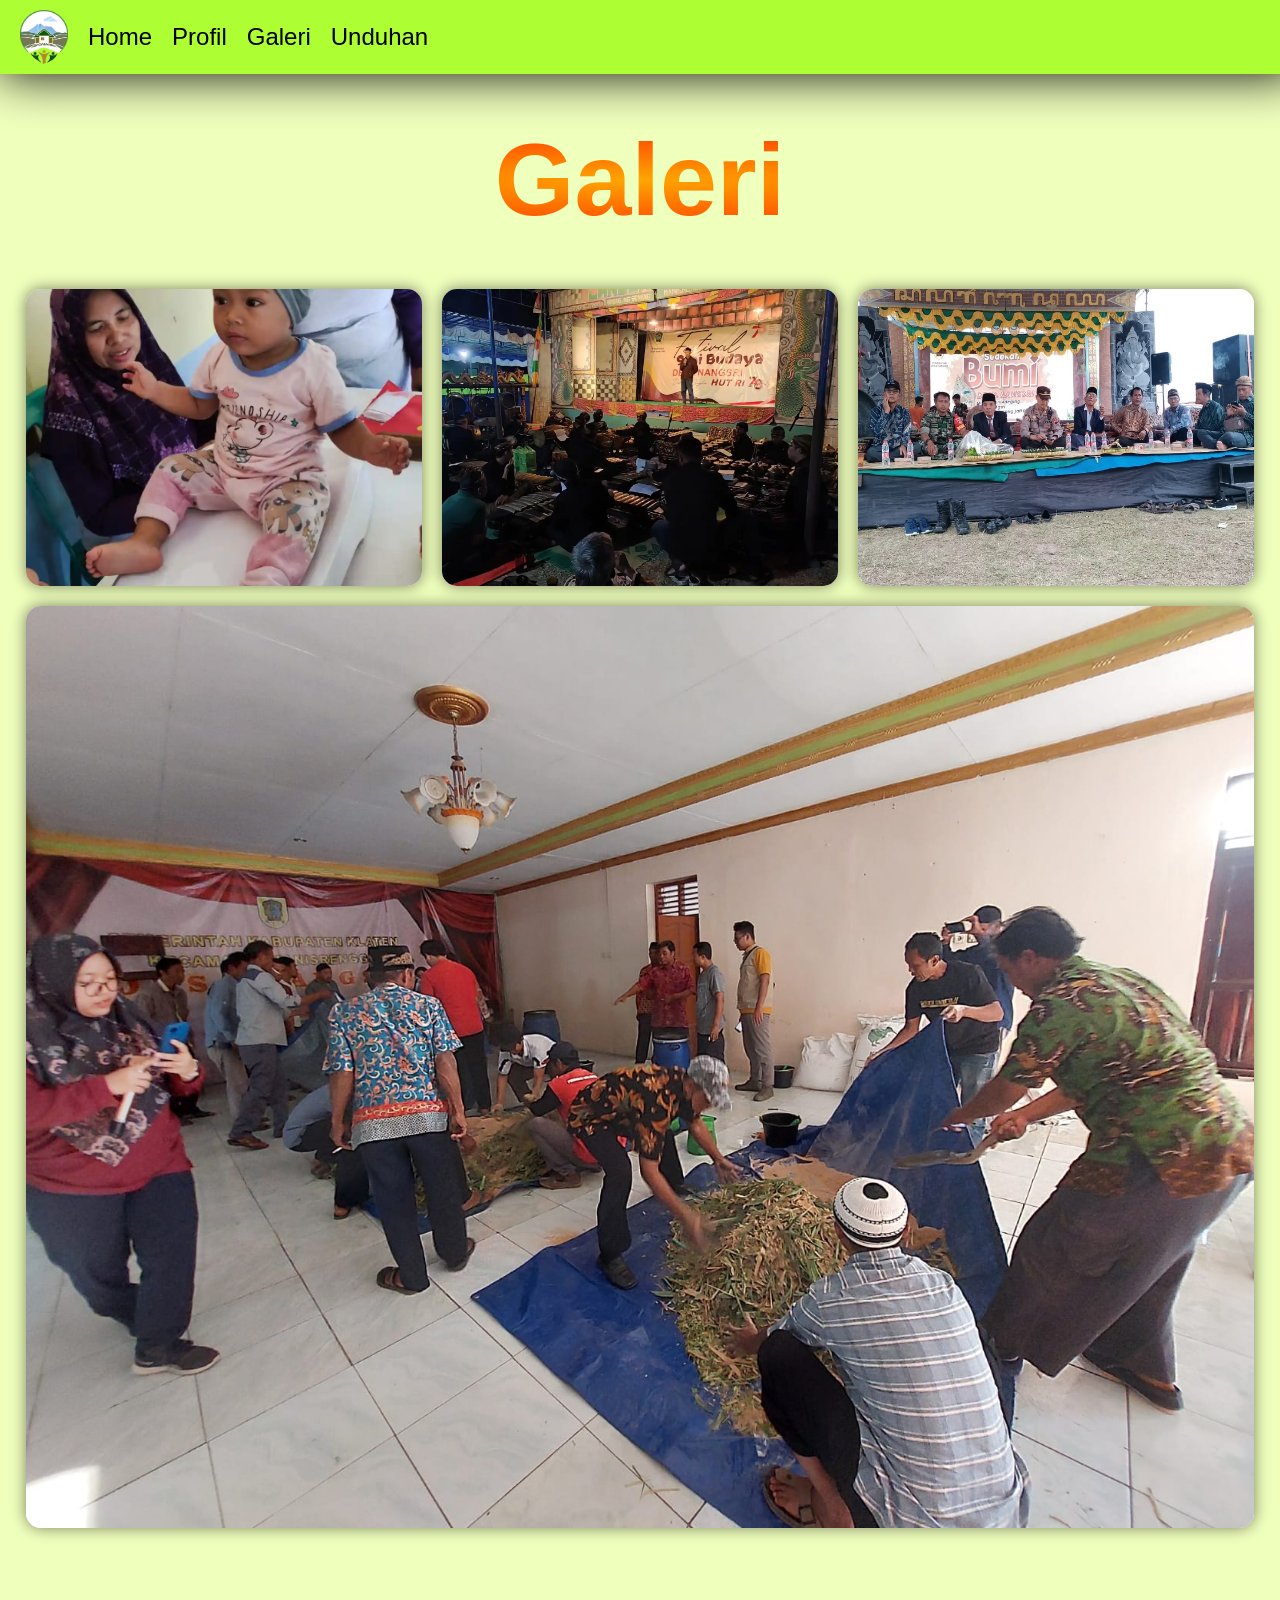
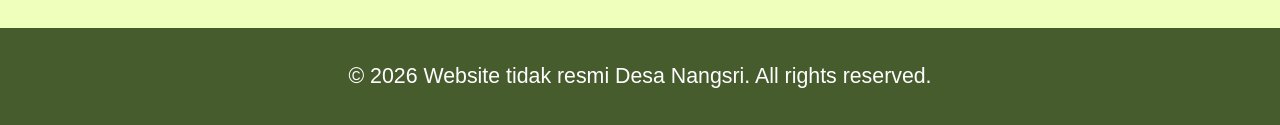
<file: galeri.html>
<!DOCTYPE html>
<html lang="en">
<head>
    <meta charset="UTF-8">
    <meta name="viewport" content="width=device-width, initial-scale=1.0">
    <title>Desa Nangsri - Galeri</title>
    <link rel="icon" href="assets/img/logo_nangsri.png" type="images/png">
    <link rel="stylesheet" href="style.css">
</head>
<body>
    <header class="navbar-fixed-top">
        <div class="navbar">
            <img src="assets/img/logo_nangsri.webp">
            <a href="index.html">Home</a>
            <a href="profil.html">Profil</a>
            <a href="galeri.html">Galeri</a>
            <a href="unduhan.html">Unduhan</a>
        </div>
    </header>
    
    <div class="welcome">
        <h1>Galeri</h1>
    </div>
    
    <div class="main" style="min-height: 100vh;">
        <script src="script.js"></script>
        <div class="gallery-container">
            <div class="gallery-item" onclick="zoomImage(this)">
                <img src="assets/img/posyandu_balita.webp">
                <div class="gallery-overlay">
                    <p>Kegiatan Posyandu Balita</p>
                </div>
            </div>
            <div class="gallery-item" onclick="zoomImage(this)">
                <img src="assets/img/festival_budaya.webp">
                <div class="gallery-overlay">
                    <p>Kegiatan Festival Budaya HUT RI Ke-79</p>
                </div>
            </div>
            <div class="gallery-item" onclick="zoomImage(this)">
                <img src="assets/img/sedekah_bumi_2025.webp">
                <div class="gallery-overlay">
                    <p>Kegiatan Sedekah Bumi 2025</p>
                </div>
            </div>
            <div class="gallery-item" onclick="zoomImage(this)">
                <img src="assets/img/pelatihan_pakan.webp">
                <div class="gallery-overlay">
                    <p>Kegiatan Pelatihan Pembuatan Pakan Ternak Fermentasi</p>
                </div>
            </div>
        </div>
    </div>

    <footer>
        © 2026 Website tidak resmi Desa Nangsri. All rights reserved.
    </footer>
</body>
</html>
</file>
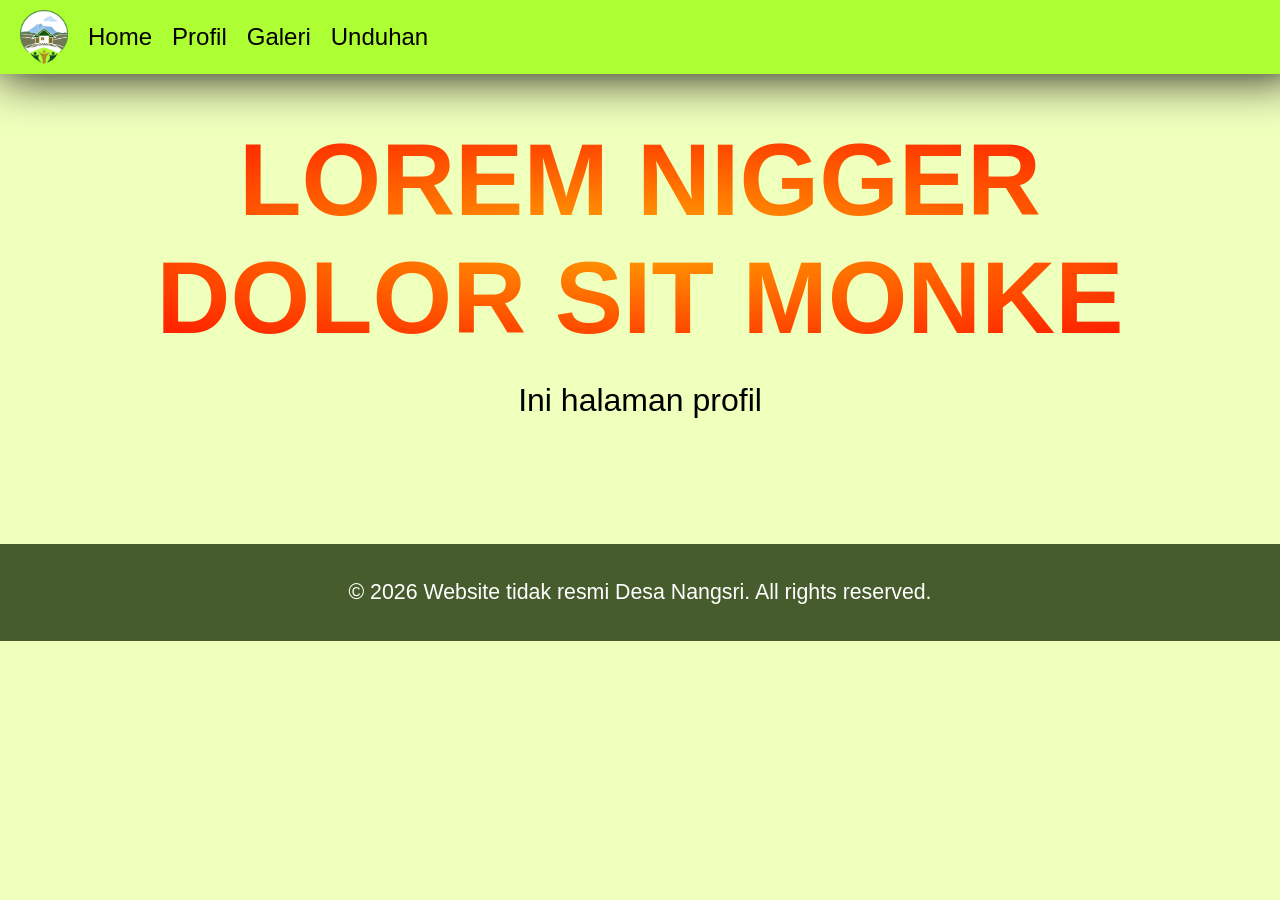
<file: preset.html>
<!DOCTYPE html>
<html lang="en">
<head>
    <meta charset="UTF-8">
    <meta name="viewport" content="width=device-width, initial-scale=1.0">
    <title>LOREM NIGGER DOLOR SIT MONKE</title>
    <link rel="stylesheet" href="style.css">
    <link rel="icon" href="assets/img/logo_nangsri.png" type="images/png">
</head>
<body>
    <header class="navbar-fixed-top">
        <div class="navbar">
            <img src="assets/img/logo_nangsri.webp">
            <a href="index.html">Home</a>
            <a href="profil.html">Profil</a>
            <a href="galeri.html">Galeri</a>
            <a href="unduhan.html">Unduhan</a>
        </div>
    </header>
    
    <div class="welcome">
        <h1>LOREM NIGGER DOLOR SIT MONKE</h1>
        <p>Ini halaman profil</p>
    </div>

    <footer>
        © 2026 Website tidak resmi Desa Nangsri. All rights reserved.
    </footer>
</body>
</html>
</file>
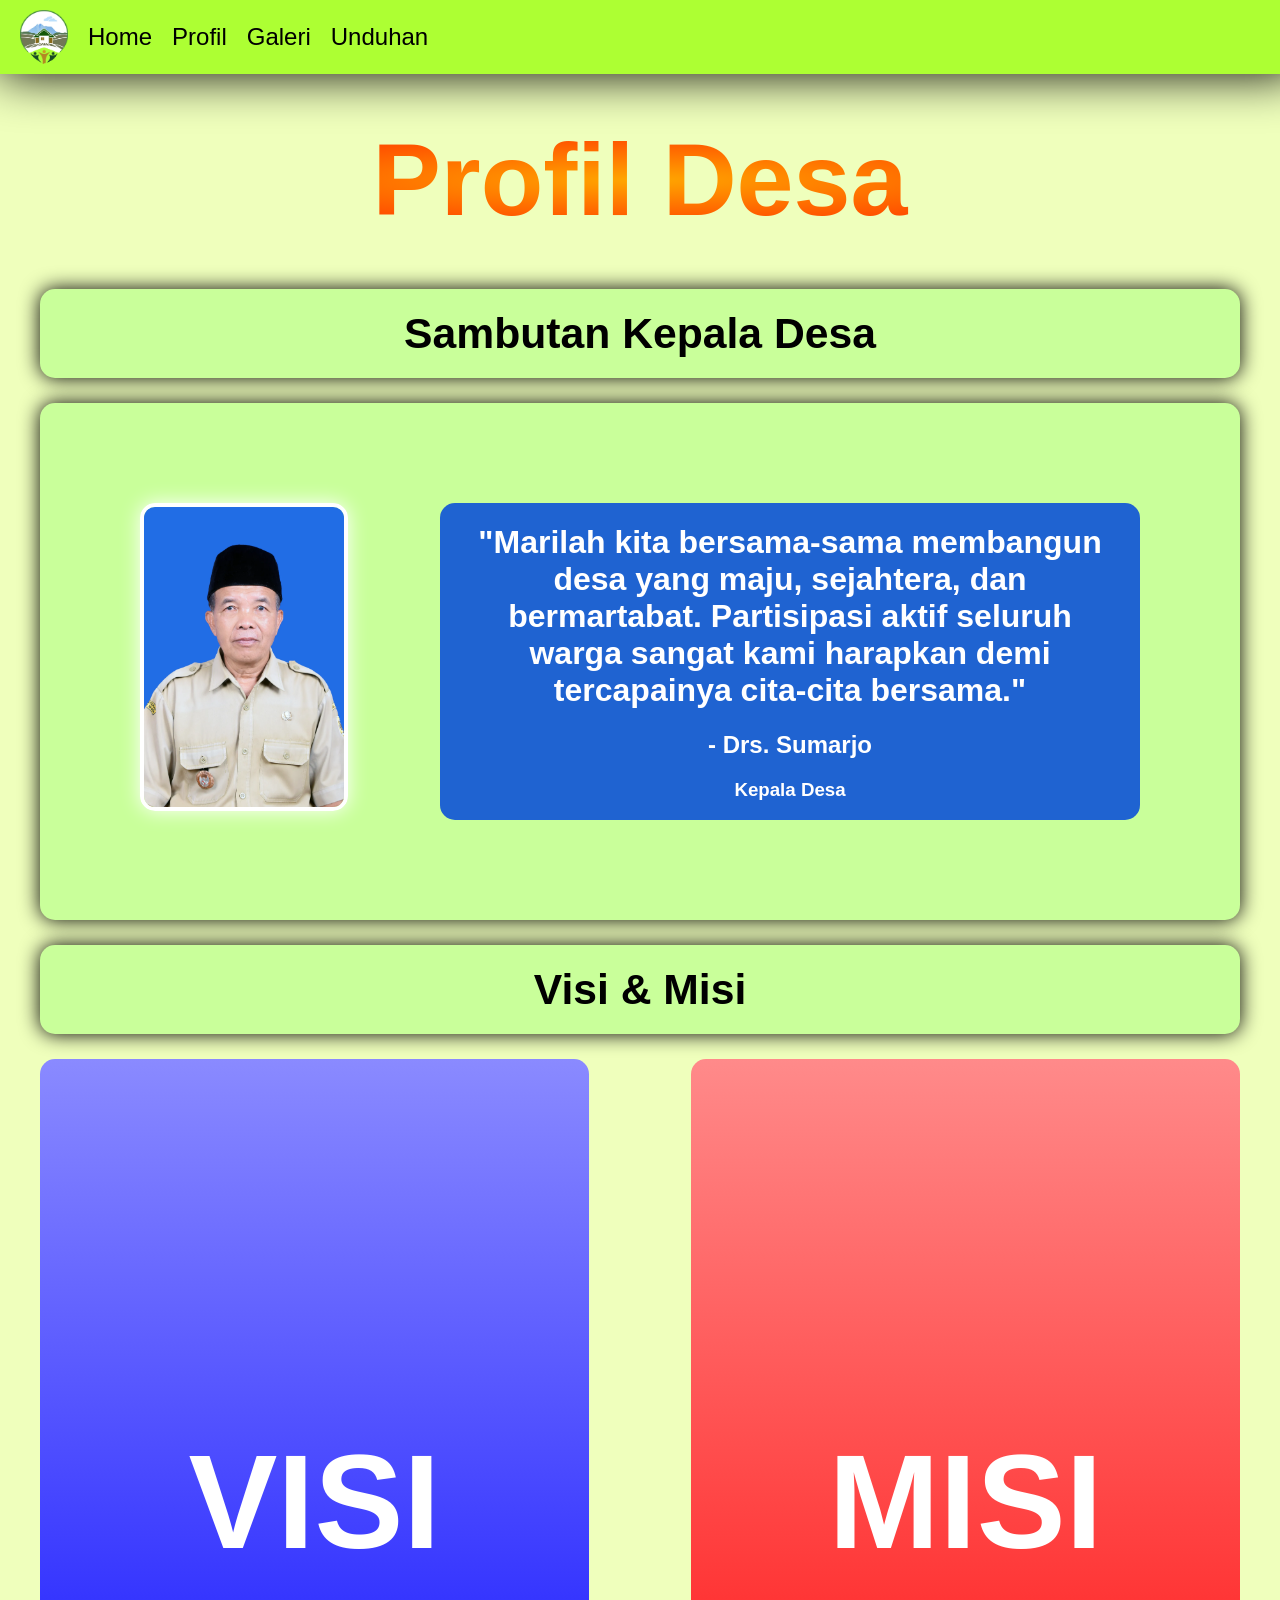
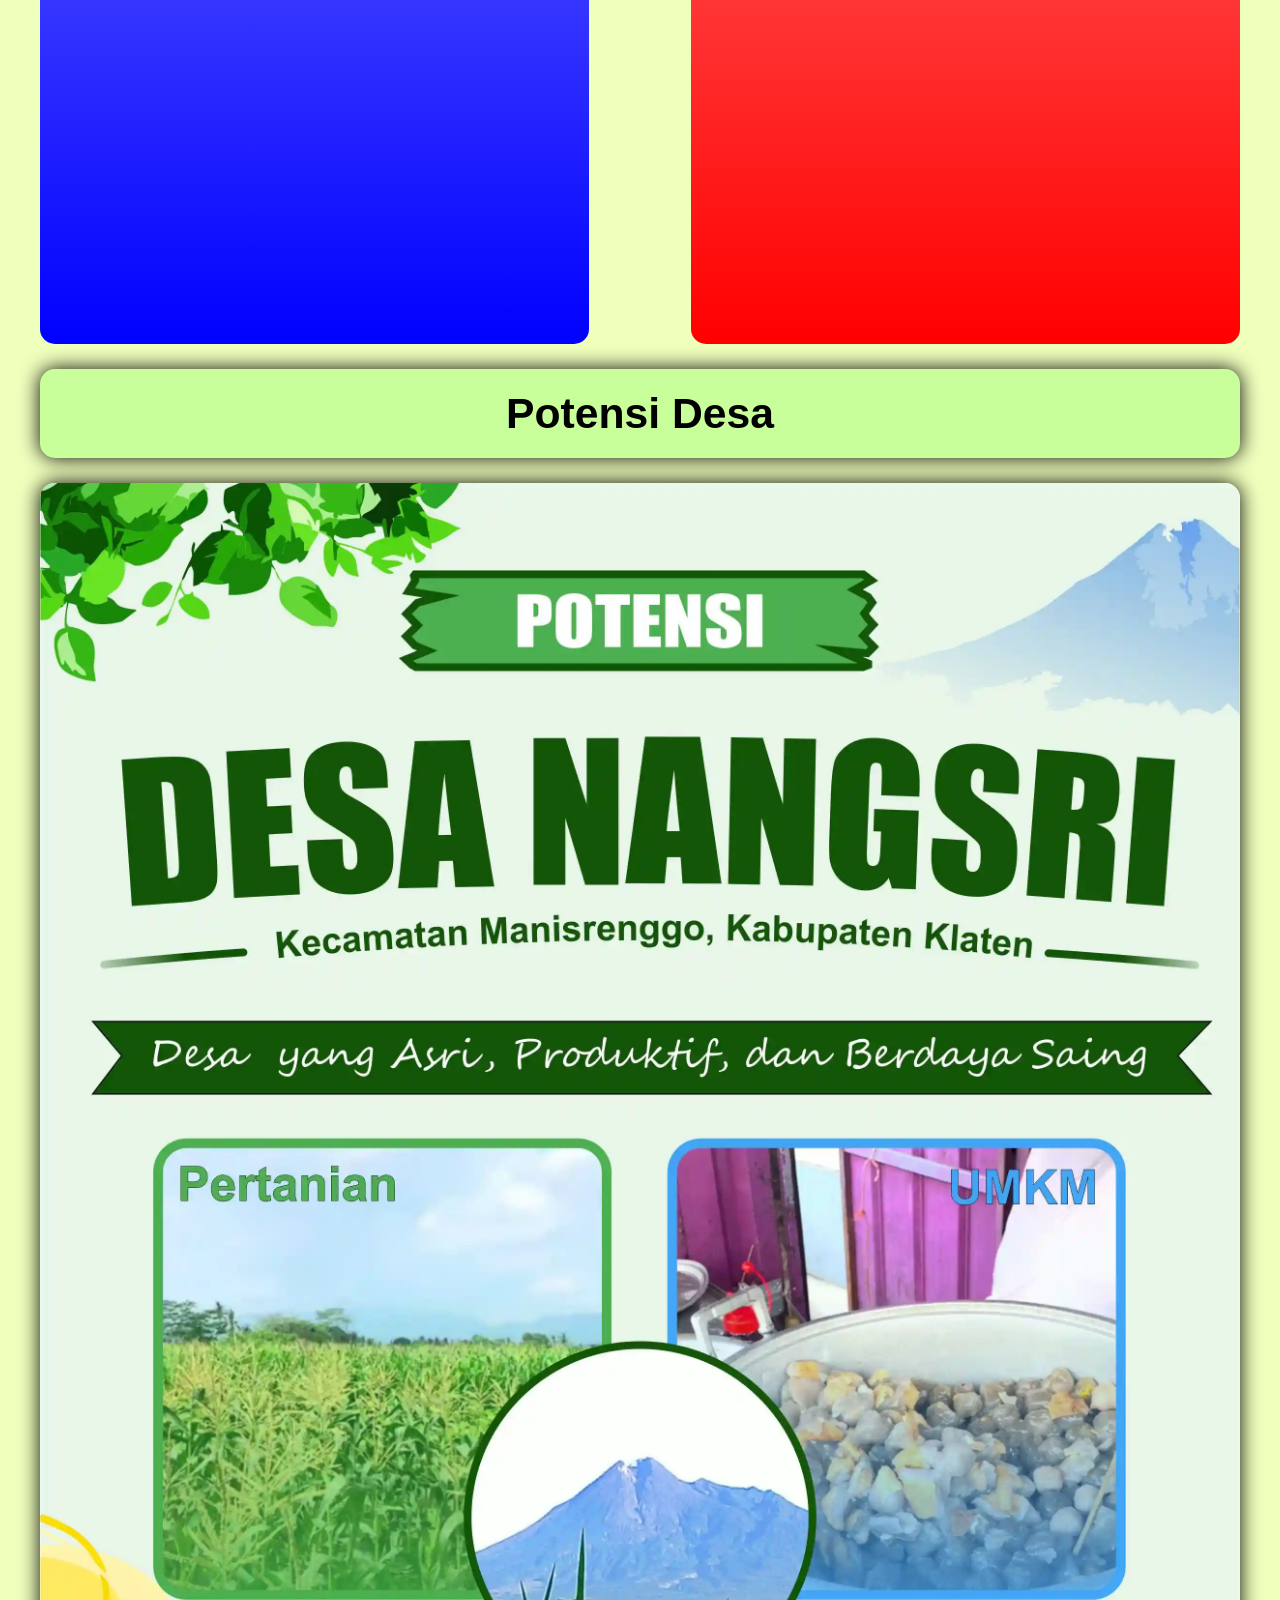
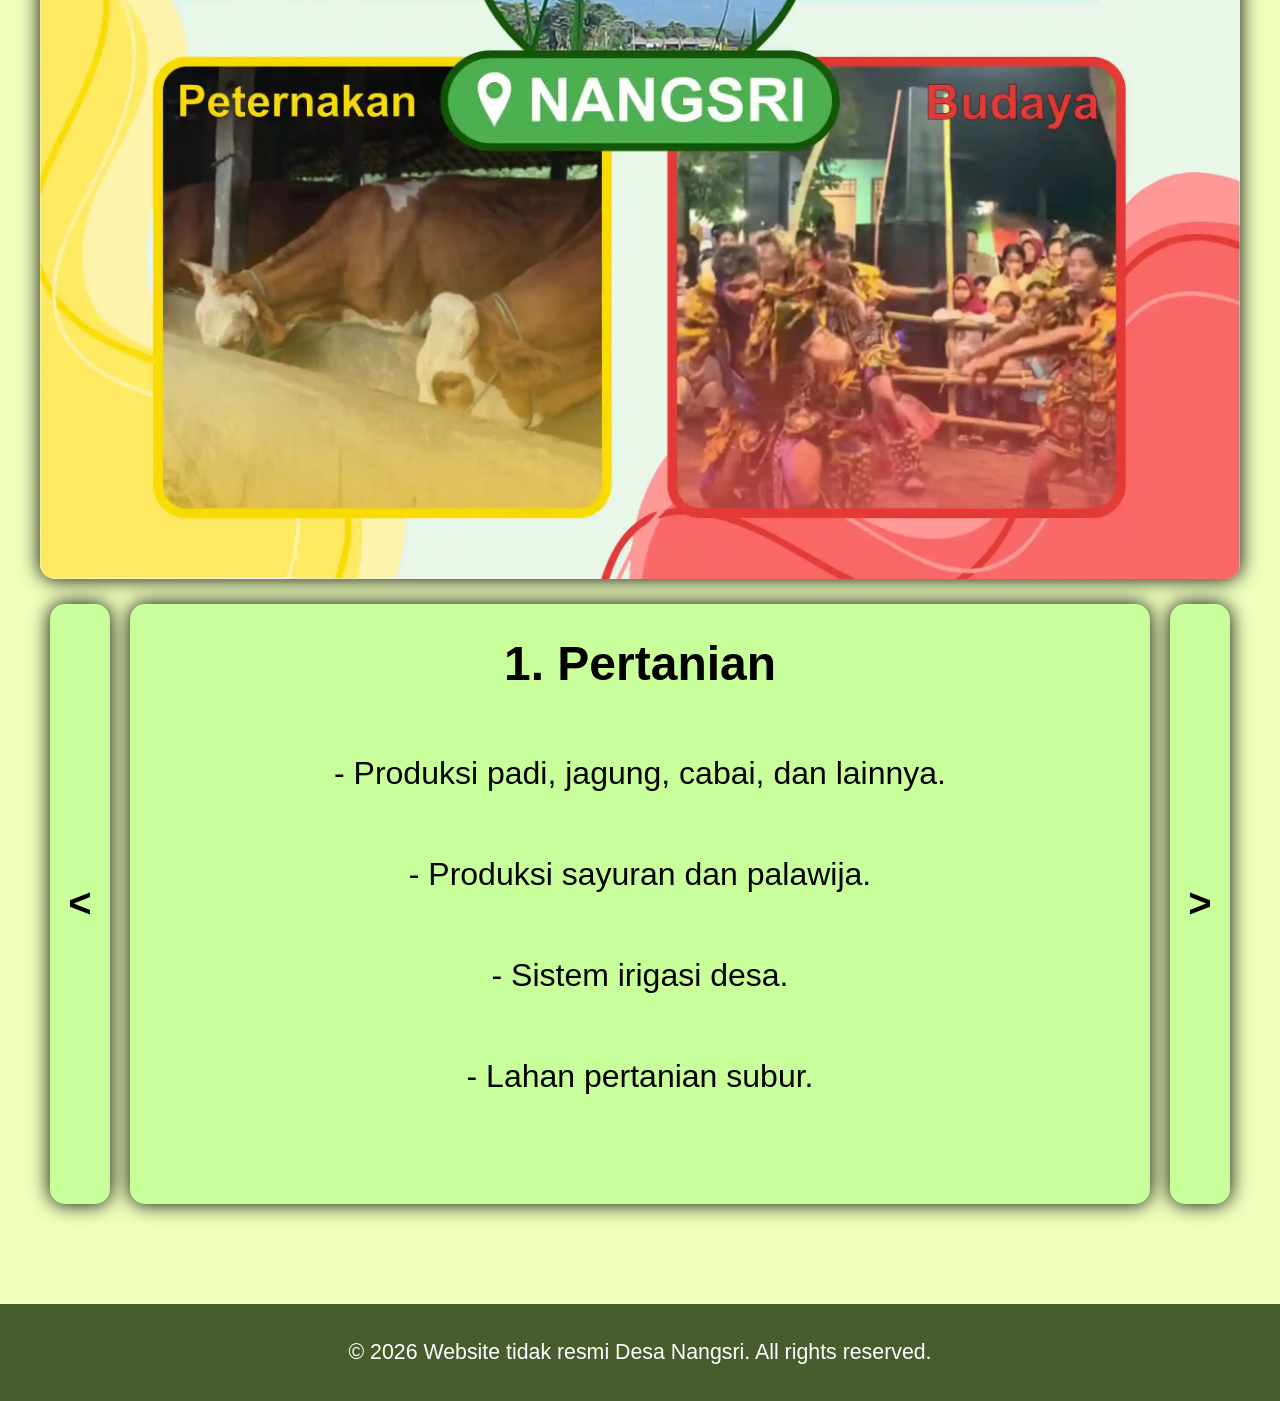
<file: profil.html>
<!DOCTYPE html>
<html lang="en">
<head>
    <meta charset="UTF-8">
    <meta name="viewport" content="width=device-width, initial-scale=1.0">
    <title>Desa Nangsri - Profil</title>
    <link rel="stylesheet" href="style.css">
    <link rel="icon" href="assets/img/logo_nangsri.png" type="images/png">
</head>
<body>
    <header class="navbar-fixed-top">
        <div class="navbar">
            <img src="assets/img/logo_nangsri.webp">
            <a href="index.html">Home</a>
            <a href="profil.html">Profil</a>
            <a href="galeri.html">Galeri</a>
            <a href="unduhan.html">Unduhan</a>
        </div>
    </header>
    
    <div class="welcome">
        <h1>Profil Desa</h1>
    </div>

    <div class="main">
        <div class="box-container">
            <div class="profil-box title">
                Sambutan Kepala Desa
            </div>
        </div>
        
        <div class="box-container">
            <div class="kades-container">
                <div class="foto-kades-container">
                    <img src="assets/img/kepala_desa.webp" width="100%">
                </div>
                
                <div class="quote-container">
                    <h1>
                        "Marilah kita bersama-sama membangun desa yang maju, sejahtera, dan bermartabat. Partisipasi aktif seluruh warga sangat kami harapkan demi tercapainya cita-cita bersama."
                    </h1>
                    <h2>- Drs. Sumarjo</h2>
                    <h3>Kepala Desa</h3>
                </div>
                
            </div>
        </div>

        <div class="box-container">
            <div class="profil-box title">
                Visi & Misi
            </div>
        </div>


        <div class="box-container">
            <div class="visi-misi-container">
                <div class="visi" onclick="selectVM('.visi')">
                    <h1>VISI</h1>
                    <p>
                        "Terwujudnya Desa yang Mandiri, Sejahtera, dan Berdaya Saing Berlandaskan Nilai Gotong Royong dan Kearifan Lokal"
                    </p>
                </div>
                <div class="misi" onclick="selectVM('.misi')">
                    <h1>MISI</h1>
                    <p>
                        1. Meningkatkan kualitas pelayanan publik yang cepat, transparan, dan akuntabel kepada seluruh masyarakat.<br>
                        2. Mengembangkan potensi ekonomi lokal melalui pemberdayaan UMKM, pertanian, dan pariwisata desa.<br>
                        3. Membangun infrastruktur yang merata dan berkelanjutan untuk mendukung kesejahteraan masyarakat.<br>
                        4. Meningkatkan kualitas sumber daya manusia melalui pendidikan, pelatihan, dan pembinaan generasi muda.<br>
                        5. Melestarikan nilai-nilai budaya dan kearifan lokal sebagai identitas dan kebanggaan warga desa.<br>
                        6. Memperkuat tata kelola pemerintahan desa yang bersih, demokratis, dan partisipatif.
                    </p>
                </div>
            </div>
        </div>

        
        <div class="box-container">
            <div class="profil-box title">
                Potensi Desa
            </div>
        </div>

        <div class="potensi-container">
            <img src="assets/img/poster_potensi.webp" width="100%">
        </div>

        <div class="box-container">
            <div class="potensi-potensi">
                <button id="before" onclick="changePotensi(-1)">
                    <
                </button>
                <div class="potensi-description-container">
                    <div class="potensi-description">
                        <div class="potensi-item potensi-item-show">
                            <h1>1. Pertanian</h1>
                            <p>- Produksi padi, jagung, cabai, dan lainnya.</p>
                            <p>- Produksi sayuran dan palawija.</p>
                            <p>- Sistem irigasi desa.</p>
                            <p>- Lahan pertanian subur.</p>
                        </div>
                        
                        <div class="potensi-item">
                            <h1>2. UMKM</h1>
                            <p>- Warung dan usaha lokal.</p>
                            <p>- Industri rumahan.</p>
                            <p>- Kuliner tradisional.</p>
                            <p>- Kerajinan warga.</p>
                        </div>
                        
                        <div class="potensi-item">
                            <h1>3. Peternakan</h1>
                            <p>- Peternakan sapi berkualitas.</p>
                            <p>- Produksi daging.</p>
                            <p>- Produksi pakan ternak.</p>
                            <p>- Peluang usaha yang menjanjikan.</p>
                        </div>
                        
                        <div class="potensi-item">
                            <h1>4. Budaya</h1>
                            <p>- Gotong royong warga.</p>
                            <p>- Karang taruna aktif.</p>
                            <p>- Tradisi desa.</p>
                            <p>- Kesenian lokal.</p>
                        </div>
                    </div>
                </div>
                <button id="after" onclick="changePotensi(1)">
                    >
                </button>
            </div>
        </div>

        <script src="script.js"></script>
        <script src="color_lerp.js"></script>
        <script src="potensi_slider.js"></script>
    </div>
    
    <footer>
        © 2026 Website tidak resmi Desa Nangsri. All rights reserved.
    </footer>
</body>
</html>
</file>
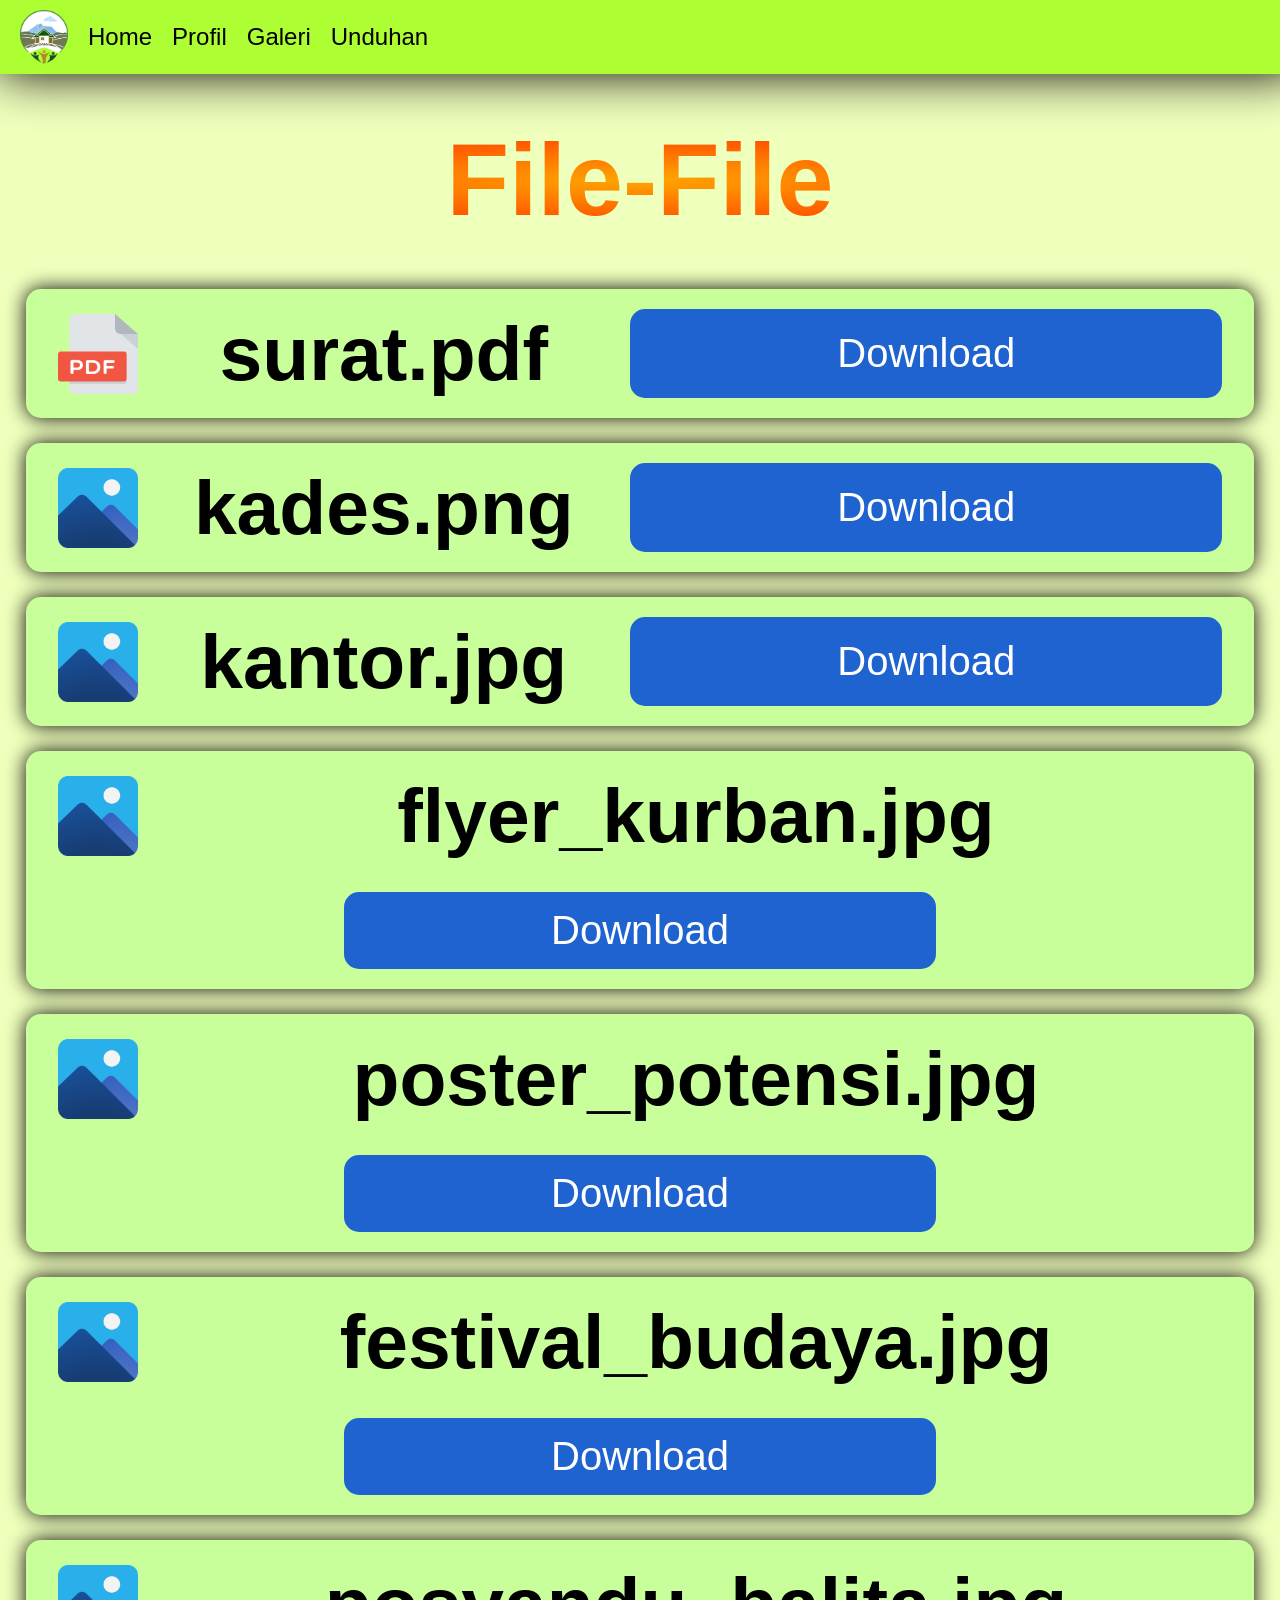
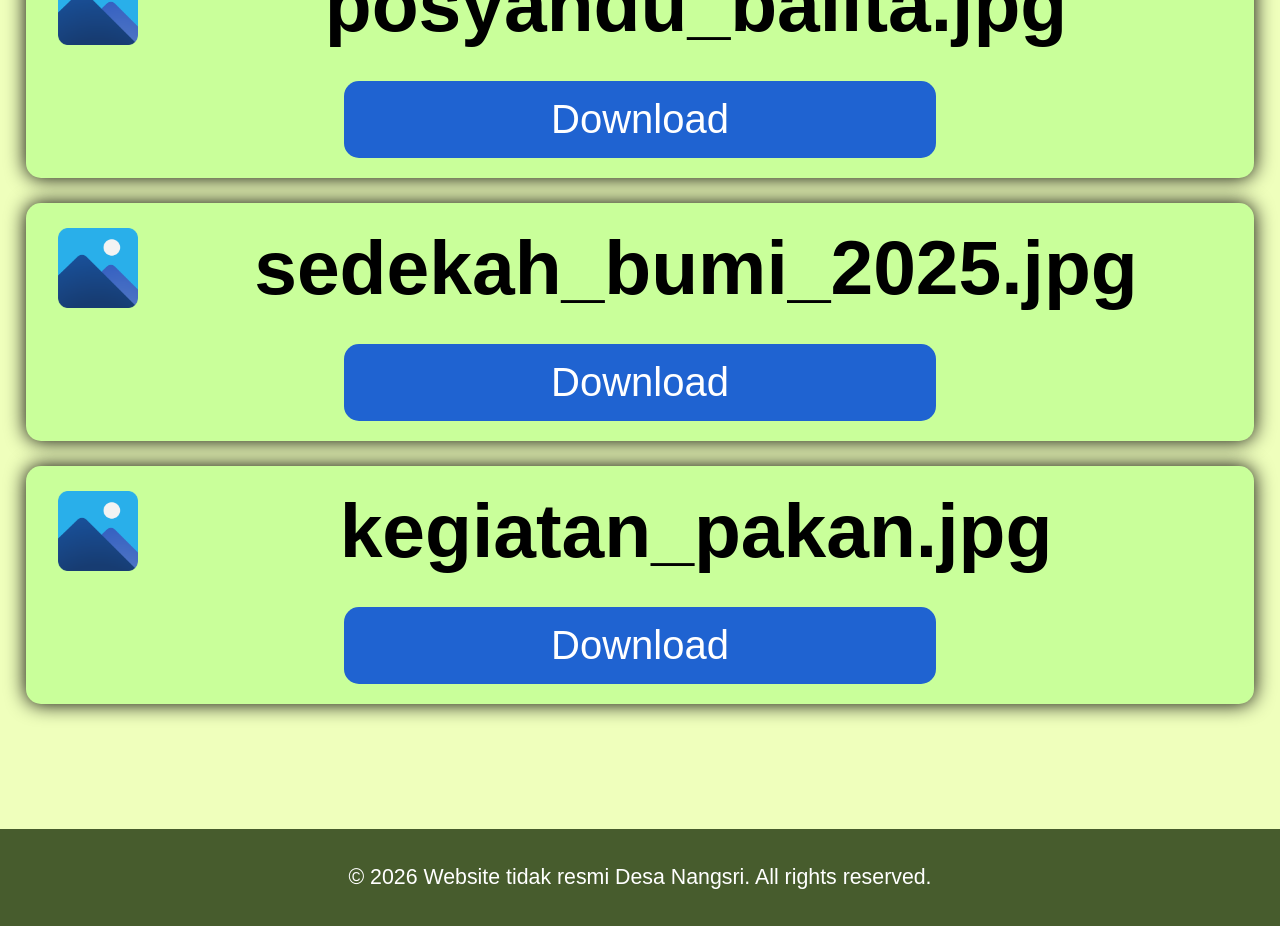
<file: unduhan.html>
<!DOCTYPE html>
<html lang="en">
<head>
    <meta charset="UTF-8">
    <meta name="viewport" content="width=device-width, initial-scale=1.0">
    <title>Desa Nangsri - Unduhan</title>
    <link rel="stylesheet" href="style.css">
    <link rel="icon" href="assets/img/logo_nangsri.png" type="images/png">
</head>
<body>
    <header class="navbar-fixed-top">
        <div class="navbar">
            <img src="assets/img/logo_nangsri.webp">
            <a href="index.html">Home</a>
            <a href="profil.html">Profil</a>
            <a href="galeri.html">Galeri</a>
            <a href="unduhan.html">Unduhan</a>
        </div>
    </header>
    
    <div class="welcome">
        <h1>File-File</h1>
    </div>

    <div class="main">
        <div class="box-container">
            <div class="round-box download-file-container">
                <img src="assets/img/pdf_icon.webp">
                <p>surat.pdf</p>
                <a class="download-btn" href="assets/surat/surat.pdf" download>Download</a>
            </div>
        </div>
        <div class="box-container">
            <div class="round-box download-file-container">
                <img src="assets/img/image_icon.webp">
                <p>kades.png</p>
                <a class="download-btn" href="assets/img/kades.png" download>Download</a>
            </div>
        </div>
        <div class="box-container">
            <div class="round-box download-file-container">
                <img src="assets/img/image_icon.webp">
                <p>kantor.jpg</p>
                <a class="download-btn" href="assets/img/kantor.jpg" download>Download</a>
            </div>
        </div>
        <div class="box-container">
            <div class="round-box download-file-container">
                <img src="assets/img/image_icon.webp">
                <p>flyer_kurban.jpg</p>
                <a class="download-btn" href="assets/img/flyer_kurban.jpg" download>Download</a>
            </div>
        </div>
        <div class="box-container">
            <div class="round-box download-file-container">
                <img src="assets/img/image_icon.webp">
                <p>poster_potensi.jpg</p>
                <a class="download-btn" href="assets/img/poster_potensi.jpg" download>Download</a>
            </div>
        </div>
        <div class="box-container">
            <div class="round-box download-file-container">
                <img src="assets/img/image_icon.webp">
                <p>festival_budaya.jpg</p>
                <a class="download-btn" href="assets/img/festival_budaya.jpg" download>Download</a>
            </div>
        </div>
        <div class="box-container">
            <div class="round-box download-file-container">
                <img src="assets/img/image_icon.webp">
                <p>posyandu_balita.jpg</p>
                <a class="download-btn" href="assets/img/posyandu_balita.jpg" download>Download</a>
            </div>
        </div>
        <div class="box-container">
            <div class="round-box download-file-container">
                <img src="assets/img/image_icon.webp">
                <p>sedekah_bumi_2025.jpg</p>
                <a class="download-btn" href="assets/img/sedekah_bumi_2025.jpg" download>Download</a>
            </div>
        </div>
        <div class="box-container">
            <div class="round-box download-file-container">
                <img src="assets/img/image_icon.webp">
                <p>kegiatan_pakan.jpg</p>
                <a class="download-btn" href="assets/img/kegiatan_pakan.jpg" download>Download</a>
            </div>
        </div>
    </div>

    <footer>
        © 2026 Website tidak resmi Desa Nangsri. All rights reserved.
    </footer>
</body>
</html>
</file>
<file: style.css>
:root {
  --bg-3: rgb(239, 255, 188);
  --bg-2: rgb(201, 255, 154);
  --bg-1: rgb(173, 255, 51);
  --bg-dark: rgb(71, 92, 45);
  --text-dark: rgb(0, 0, 0);
  --light-v: rgb(138, 138, 255);
  --dark-v: rgb(0, 0, 255);
  --light-m: rgb(255, 138, 138);
  --dark-m: rgb(255, 0, 0);
  --light-vorm: rgb(208, 138, 255);
  --dark-vorm: rgb(102, 0, 255);
  --eat-speed: 0.5s;
  --border-radius: 15px;
  interpolate-size: allow-keywords;
}

body {
  overflow-x: hidden;
  background: var(--bg-3);
  background-repeat: no-repeat;
  background-attachment: fixed;
  font-family: Arial;
  margin: 0;
}

footer {
  margin-top: 100px;
  padding: 36px;
  background: var(--bg-dark);
  color: white;
  text-align: center;
  font-size: 16pt;
}

nav {
  padding: 10px;
}

.grr {
  position: absolute;
  left: 0;
  right: 0;
  bottom: 0;
}

.navbar {
  display: flex;
  background: var(--bg-1);
  width: 100vw;
  padding: 10px;
  box-shadow: black 0px 0px 50px;
}

.navbar a {
  display: inline-block;
  color: var(--text-dark);
  margin: auto 10px;
  text-decoration: none;
  font-size: clamp(1rem, 4vw, 1.5rem);
  transition: all 100ms ease;
}

.navbar img {
  width: 3rem;
  margin: auto 10px;
  object-fit: fill;
}

.navbar a:hover {
  transform: translateY(-2px);
  text-shadow: white 0px 5px 20px;
  color: white;
}

.navbar-fixed-top {
  position: fixed;
  z-index: 255;
  top: 0;
  left: 0;
  width: 100%;
}

.card {
  background: white;
  padding: 15px;
  margin: 15px;
}

.btn {
  background: green;
  color: white;
  padding: 10px;
}

.welcome {
  align-content: center;
  margin: 25px;
  margin-top: 96px;
}

.welcome h1 {
  color: rgba(255, 0, 0, 0);
  background: radial-gradient(rgb(255, 166, 0), rgb(255, 0, 0));
  background-clip: text;
  font-size: clamp(3rem, 8vw, 6.5rem);
  text-align: center;
  margin: 25px;
  animation: wee 0.5s linear infinite;
}

.welcome p {
  color: black;
  text-align: center;
  font-size: 24pt;
  margin: 25px;
}

.title {
  font-size: 32pt;
  text-align: center;
  font-weight: bold;
  color: rgb(0, 0, 0);
}

.box-container {
  display: flex;
  justify-content: center;
  align-items: center;
}

.profil-box,
.round-box {
  width: 1500px;
  background: var(--bg-2);
  border-radius: var(--border-radius);
  box-shadow: black 0px 0px 20px;
  margin-bottom: 25px;
  padding-top: 20px;
  padding-bottom: 20px;
}

.profil-box {
  width: 1200px;
}

.main {
  margin-right: 2vw;
  margin-left: 2vw;
}

.running-text-container {
  margin: auto;
  width: 1500px;
  max-width: 100%;
  overflow: hidden;
  color: black;
  padding: 10px 0;
  white-space: nowrap;
}

.running-text {
  font-size: 20px;
  margin-bottom: 10px;
  display: inline-block;
  padding-left: 100%;
  animation: scrollText 15s linear infinite;
  text-shadow: black 0px 0px 20px;
}

.map-container {
  background: #e5e5d1;
  border-radius: var(--border-radius);
  max-width: 100%;
  width: 1500px;
  overflow: hidden;
  box-shadow: 0px 0px 20px;
  margin-bottom: 25px;
}

.banner-container {
  background: #566167;
  margin: auto;
  border-radius: var(--border-radius);
  width: 1500px;
  max-width: 100%;
  overflow: hidden;
  box-shadow: 0px 0px 20px;
  margin-bottom: 25px;
}

.foto-kades-container {
  max-width: 200px;
}

.foto-kades-container img {
  border-radius: var(--border-radius);
  border-width: 4px;
  border-style: solid;
  border-color: white;
  box-shadow: white 0px 0px 20px;
}

.kades-container {
  display: flex;
  gap: 100px;
  width: 1100px;
  background: var(--bg-2);
  border-radius: var(--border-radius);
  box-shadow: black 0px 0px 20px;
  margin: auto;
  margin-bottom: 25px;
  padding-top: 100px;
  padding-left: 100px;
  padding-bottom: 100px;
}

.quote-container {
  border-radius: var(--border-radius);
  border-color: white;
  padding-right: 20px;
  padding-left: 20px;
  margin-right: 100px;
  background: #1f63d1;
  color: white;
  text-align: center;
}

.download-file-container {
  display: flex;
  flex-wrap: wrap;
  justify-content: center;
  padding-left: 2rem;
  padding-right: 2rem;
  width: 100%;
  max-width: 1500px;
  gap: 2rem;
}

.download-file-container img {
  width: clamp(2rem, 10vw, 5rem);
  height: clamp(2rem, 10vw, 5rem);
  margin-top: auto;
  margin-bottom: auto;
}

.download-file-container p {
  margin: auto;
  font-size: clamp(2rem, 6vw, 5rem);
  font-weight: bold;
}

.download-btn {
  padding: 5px;
  text-decoration: none;
  display: inline-flex;
  justify-content: center;
  align-items: center;
  width: 50%;
  padding-top: clamp(0.5rem, 2vw, 1rem);
  padding-bottom: clamp(0.5rem, 2vw, 1rem);
  font-size: clamp(1rem, 4vw, 2.5rem);
  cursor: pointer;
  background: #1f63d1;
  color: white;
  border-width: 0px;
  border-radius: var(--border-radius);
  transition: all 0.2s ease;

  &:hover {
    box-shadow: black 0px 0px 20px;
    transform: scale(1.05);
  }

  &:active {
    transform: scale(0.95);
  }
}

/* Container for the grid */
.gallery-container {
  display: flex;
  flex-wrap: wrap;
  justify-content: center;
  gap: 20px;
  max-width: 1500px;
  margin: 0 auto;
}

/* Individual item wrapper to handle aspect ratio and clipping */
.gallery-item {
  position: relative;
  cursor: pointer;
  flex: 1 1 30%;
  min-width: 280px;
  background: white;
  border-radius: var(--border-radius);
  overflow: hidden;
  box-shadow: rgba(0, 0, 0, 0.5) 0px 0px 15px;
  transition: all 0.2s ease;
  aspect-ratio: 4 / 3; /* Forces all items to have the exact same shape */
}

.gallery-item:hover {
  transform: translateY(-5px);
  box-shadow: rgba(0, 0, 0, 1) 0px 0px 25px;
}

.gallery-overlay {
  text-align: center;
  display: flex;
  position: absolute;
  top: 0;
  left: 0;
  opacity: 0;
  width: 100%;
  height: 100%;
  transition: all 0.2s ease;
  transform: translateY(100px);
  background: linear-gradient(0deg, black, rgba(0, 0, 0, 0));
  color: white;
}

.gallery-item:hover .gallery-overlay {
  transform: translateY(0);
  opacity: 1;
}

.gallery-overlay p {
  margin: auto;
  font-size: 2rem;
  margin-bottom: clamp(10px, 4vw, 50px);
  width: 80%;
}

/* The actual image styling */
.gallery-item img {
  width: 100%;
  height: 100%;
  /* Crucial: crops the image evenly so it fills the box without stretching */
  object-fit: cover;
  display: block;
}

.zoom-overlay {
  display: flex;
  align-items: center;
  justify-content: center;
  cursor: zoom-out;
  position: fixed;
  z-index: 256;
  background: rgba(0, 0, 0, 0.9);
  top: 0px;
  left: 0px;
  width: 100%;
  height: 100%;
}

.zoom-overlay img {
  border-radius: var(--border-radius);
  box-shadow: var(--bg-1) 0px 0px 20px;
  max-width: 90%;
  max-height: 90%;
}

.event-container {
  box-shadow: black 0px 0px 20px;
  border-radius: var(--border-radius);
  display: flex;
  flex-wrap: wrap;
  background: var(--bg-2);
  padding: 25px 0px;
  margin: auto;
  display: flex;
  height: fit-content;
  max-width: 1500px;
}

.event-container img {
  box-shadow: black 0px 0px 5px;
  margin: auto;
  width: 25%;
  border-radius: var(--border-radius);
}

.description {
  display: flex;
  flex-direction: column;
  margin: auto;
  font-size: clamp(1rem, 2vw, 2rem);
  text-align: center;
  justify-content: center;
  width: 65%;
}

.description-download-container {
  display: flex;
  gap: 20px;
}

.visi-misi-container {
  display: flex;
  align-items: center;
  justify-content: center;
  margin: auto;
  margin-bottom: 25px;
  gap: clamp(20px, 8vw, 150px);
  width: 1200px;
  height: clamp(700px, calc(1525px - 50vw), 1525px);
}

.visi,
.misi {
  display: flex;
  flex-direction: column;
  border-radius: var(--border-radius);
  width: 100%;
  height: 100%;
  color: white;
  font-weight: bold;
  font-size: clamp(20pt, 20vw, 50pt);
  cursor: pointer;
  transition: all var(--eat-speed) ease;
  margin: auto;
  overflow: hidden;

  &:hover {
    transform: translateY(-10px);
    box-shadow: black 0px 10px 50px;
  }
}

.visi *,
.misi * {
  margin: auto;
}

.visi h1,
.misi h1 {
  transition: all var(--eat-speed) ease;
}

.visi p,
.misi p {
  overflow: hidden;
  margin-top: 0px;
  margin-bottom: 0px;
  padding: 0;
  font-size: 2rem;
  height: 0%;
  width: 0%;
  transition: all var(--eat-speed) ease;
}

.visi {
  text-align: center;
  background: linear-gradient(180deg, var(--light-v), var(--dark-v));
}

.misi {
  background: linear-gradient(180deg, var(--light-m), var(--dark-m));
}

.one-please {
  gap: 0px;
  animation: cont-smallen var(--eat-speed) ease;
}

.active {
  background: linear-gradient(180deg, var(--light-vorm), var(--dark-vorm));
}

.active p {
  display: inline-flex;
  overflow: hidden;
  height: 25%;
  width: 90%;
  margin-bottom: 74px;
}

.misi.active p {
  display: inline-flex;
  overflow: hidden;
  height: fit-content;
  width: 90%;
  margin-bottom: 74px;
  animation: m-p-bigging var(--eat-speed) ease;
}

.misi.hidden p {
  height: 0;
}

.visi.active {
  animation: v-change-color var(--eat-speed) ease;
}

.misi.active {
  animation: m-change-color var(--eat-speed) ease;
}

.hidden,
.hidden-after {
  width: 0px;
  color: rgba(255, 255, 255, 0);
  overflow: hidden;
  animation: smaller-h var(--eat-speed) ease;
}

.misi.hidden-after {
  animation: m-back var(--eat-speed) ease;
}

.visi.hidden-after {
  animation: v-back var(--eat-speed) ease;
}

.potensi-container {
  overflow: hidden;
  border-radius: var(--border-radius);
  box-shadow: black 0 0 20px;
  display: flex;
  margin: auto;
  margin-bottom: 25px;
  max-width: 1200px;
}

.potensi-potensi {
  display: flex;
  width: 1200px;
  height: 600px;
}

.potensi-potensi button {
  margin: auto;

  font-size: 2.5rem;
  font-weight: bold;
  background: var(--bg-2);

  height: 100%;
  width: 5%;

  border: none;
  border-radius: var(--border-radius);

  box-shadow: black 0 0 20px;
  
  transition: all 0.1s ease;

  cursor: pointer;

  &:hover {
    transform: scale(1.05);

    box-shadow: black 0 0 25px;
  }
  
  &:active {
    transform: scale(0.95);
  
    box-shadow: black 0 0 15px;
  }
}

.potensi-description-container {
  margin: auto;
  width: 85%;
  height: 100%;
  overflow-x: hidden;
  background: var(--bg-2);
  border-radius: var(--border-radius);
  box-shadow: black 0px 0px 20px;
}

.potensi-description {
  display: flex;
  
  transition: all var(--eat-speed) ease;

  padding: 0;
}

.potensi-item {
  display: flex;
  width: 100%;
  flex-direction: column;
  flex: 0 0 100%;
  align-items: center;
  justify-content: center;
  transform: scale(0.8);
  transition: all var(--eat-speed) ease;
}

.potensi-item h1{
  font-size: clamp(1rem, 5vw ,3rem);
}

.potensi-item p{
  font-size: clamp(0.75rem, 5vw ,2rem);
}

.potensi-item-show {
  transform: scale(1);
}

.translate-n-0 {
  transform: translateX(0);
}

.translate-n-100 {
  transform: translateX(-100%);
}

.translate-n-200 {
  transform: translateX(-200%);
}

.translate-n-300 {
  transform: translateX(-300%);
}

@keyframes cont-smallen {
  from {
    gap: clamp(20px, 8vw, 150px);
  }
  to {
    gap: 0px;
  }
}

@keyframes smaller-h {
  from {
    color: white;
    width: 100%;
  }
  to {
    color: rgba(255, 255, 255, 0);
    width: 0%;
  }
}

@keyframes smaller-v {
  from {
    height: 100%;
  }
  to {
    height: 0%;
  }
}

@keyframes scrollText {
  from {
    transform: translateX(-100%);
  }
  to {
    transform: translateX(0);
  }
}

@media (max-width: 1200px) {
  .kades-container {
    flex-direction: column;
    align-items: center;

    width: auto;

    padding-left: 30px;
    padding-right: 30px;

    gap: 40px;
  }

  .quote-container {
    margin-right: 0;
    width: 100%;
    box-sizing: border-box;
  }

  .foto-kades-container {
    max-width: 300px;
    width: 100%;
  }
}

@media (max-width: 320px) {
  * {
    word-break: break-all;
  }
}

@media (max-width: 1000px) {
  .event-container {
    flex-direction: column;
  }

  .event-container img {
    width: calc(100% - 50px);
  }

  .visi-misi-container {
    flex-direction: column;
  }

  .visi,
  .misi {
    width: 100%;
    height: 100%;
  }

  .hidden {
    animation: smaller-v 0.5s ease;
    height: 0px;
  }

  .active p {
    display: inline-flex;
    overflow: hidden;
    height: fit-content;
    width: 90%;
    margin-bottom: 10%;
  }
}

@media (max-width: 1000px) {
  .misi.active p {
    font-size: clamp(1rem, 7vw, 2rem);
  }

  .potensi-potensi {
    flex-direction: column;
    height: 720px;
  }

  .potensi-potensi button {
    width: 100%;
    height: 10%;

    &:hover {
      transform: scale(1);
    }

    &:active {
      transform: scale(0.95);
    }
  }

  .potensi-description-container {
    width: 100%;
    height: 75%;
  }
}
</file>
